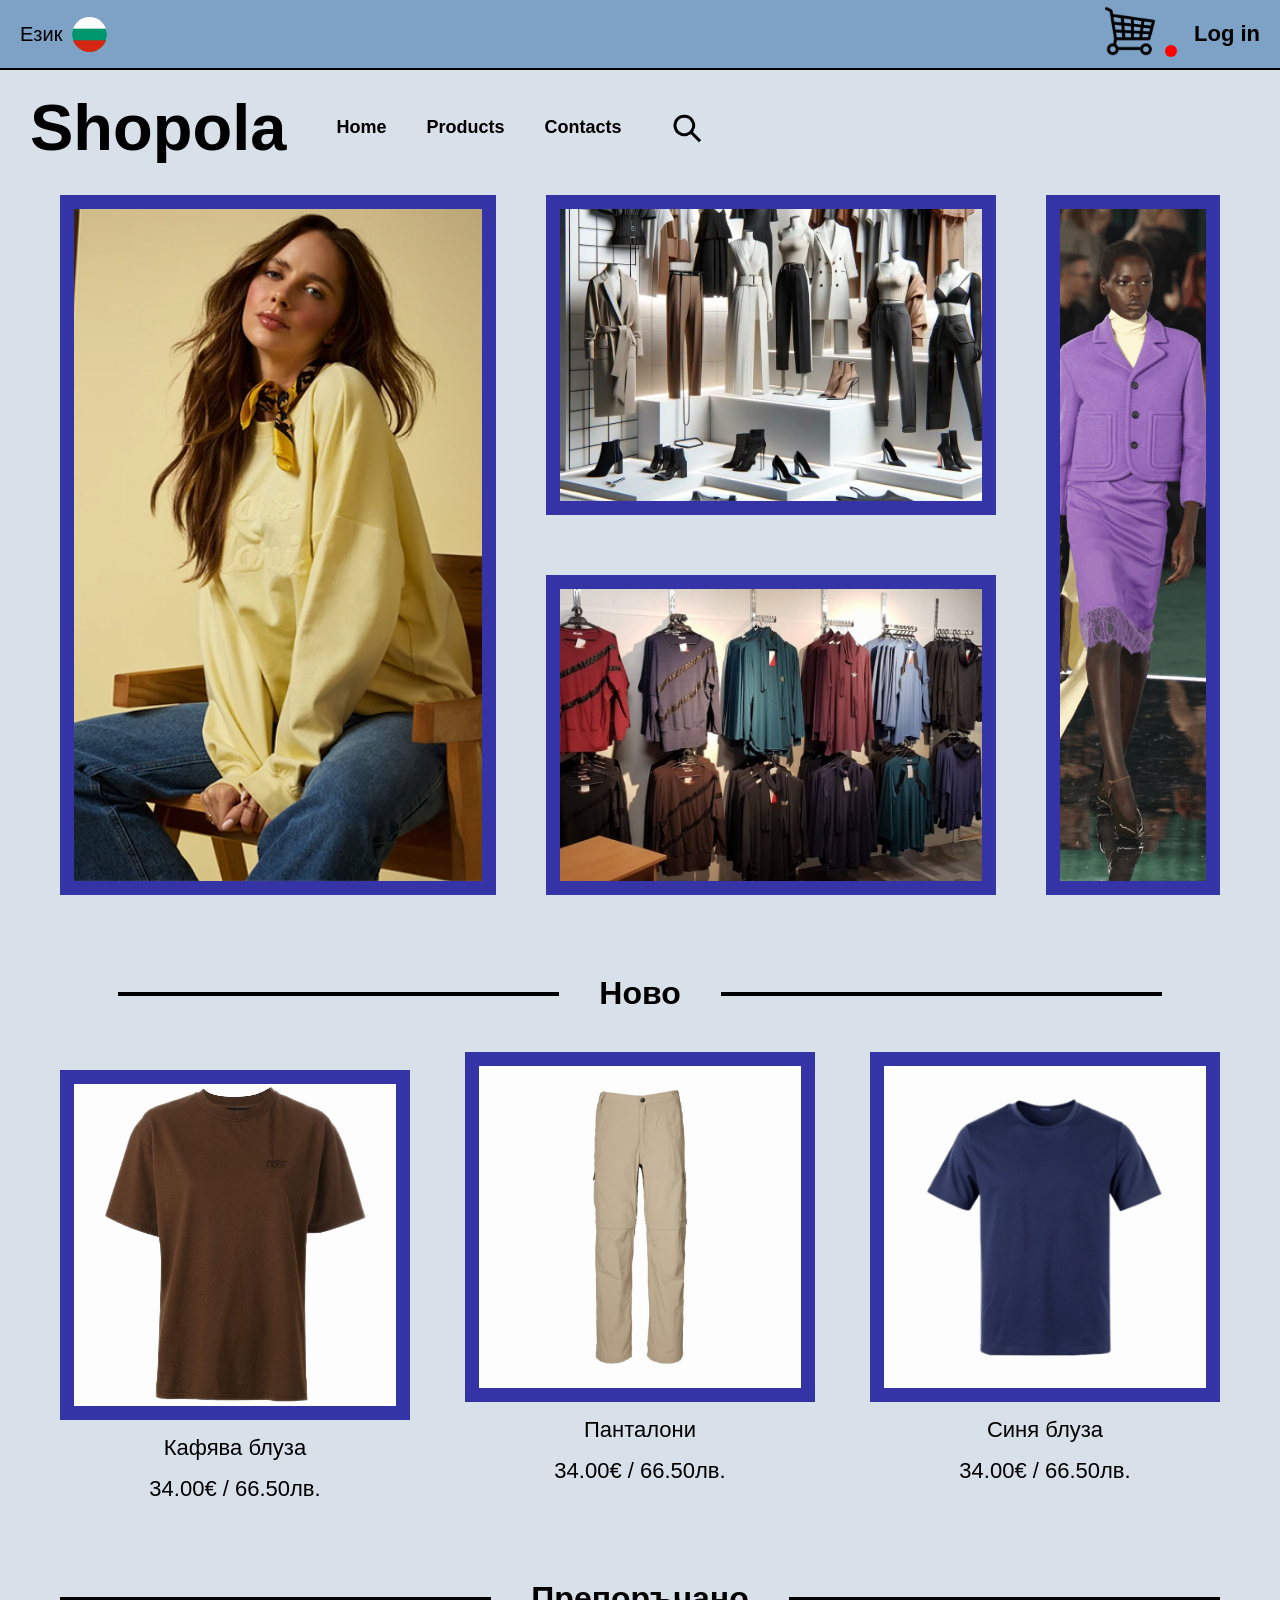
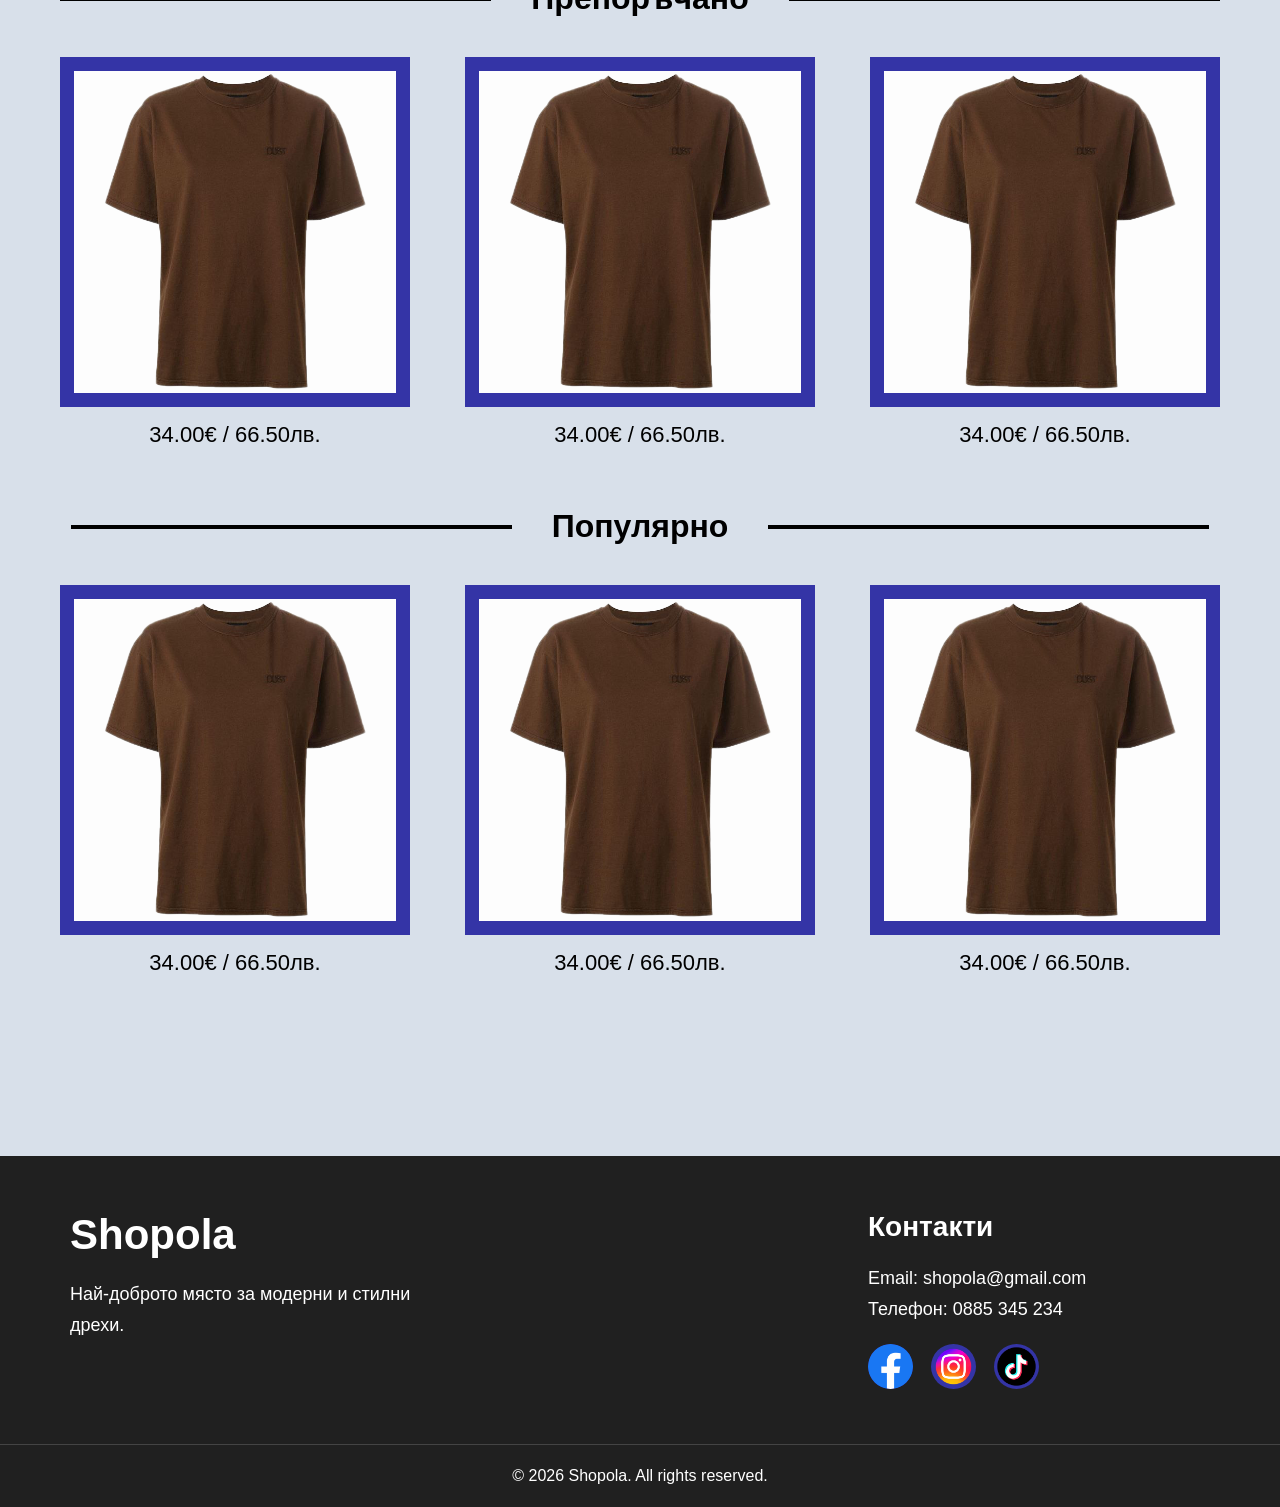
<file: index.html>
<!DOCTYPE html>
<html lang="en">
<head>
  <meta charset="UTF-8" />
  <meta name="viewport" content="width=device-width, initial-scale=1.0">
  <title>Shopola</title>
  <link rel="stylesheet" href="style.css"/>
</head>
<body>

  <!-- Top Bar -->
  <header class="top-bar">
    <div class="language">
      <span>Език</span>
      <img src="Flag_of_Bulgaria.svg" alt="flag">
    </div>

    <div class="cart-login">
      
<div class="cart-container">
    <button class="cart-btn">
        <img class="imq" src="r.png" alt="Количка">
        <span class="cart-dot"></span>
    </button>

    <div class="cart-ui">
        <h3>Shopping Cart</h3>
        <p>Твойте продукти ще се появяват тук</p>
        <b><span>Log in</span></b>
    </div>
</div>
<b><span>Log in</span></b>

  </header>

  <!-- Navigation -->
  <nav class="navbar">
    <h1 class="logo">Shopola</h1>

    <ul class="nav-links">
      <li><a href="Index.html">Home</a></li>
      <li><a href="#products">Products</a></li>
      <li><a href="Contacts.html">Contacts</a></li>
    </ul>

    <div class="search-box">
      <a><img src="eee.png"   alt=""></a>
    </div>
  </nav>

  <!-- Main Section -->
  <section class="gallery">

    <!-- Left Large Image -->
    <div class="large-image frame">
      <img src="adada.png" alt="fashion model">
    </div>

    <!-- Middle Column -->
    <div class="middle-column">
      <div class="small-image frame">
        <img src="g.png" alt="clothes display">
      </div>

      <div class="small-image frame">
        <img src="p.png" alt="store clothes">
      </div>
    </div>

    <!-- Right Tall Image -->
    <div class="tall-image frame">
      <img src="q.png" alt="runway fashion">
    </div>

  </section>


  <!-- CATALOG -->

<section id="products" class="catalog">

  <!-- ROW 1 -->
  <div class="catalog-title">
    <div class="line"></div>
    <h2>Ново</h2>
    <div class="line"></div>
  </div>

  <div class="products-row">

    <div class="product-card">
      <a href="Product.html" class="product-card">

  <div class="product-image">
    <img src="ff.png" alt="">
  </div>
<p>Кафява блуза</p>
  <p>34.00€ / 66.50лв.</p> 
  

</a>
    </div>

    <div class="product-card">
      <div class="product-image">
        <img src="1739366.png" alt="">
      </div>
      <p>Панталони</p>
      <p>34.00€ / 66.50лв.</p>
    </div>

    <div class="product-card">
      <div class="product-image">
        <img src="shirt.png" alt="">
      </div>
      <p>Синя блуза</p>
      <p>34.00€ / 66.50лв.</p>
    </div>

  </div>

  <!-- ROW 2 -->
  <div class="catalog-title">
    <div class="line"></div>
    <h2>Препоръчано</h2>
    <div class="line"></div>
  </div>

  <div class="products-row">

    <div class="product-card">
      <div class="product-image">
        <img src="ff.png" alt="">
      </div>
      <p>34.00€ / 66.50лв.</p>
    </div>

    <div class="product-card">
      <div class="product-image">
        <img src="ff.png" alt="">
      </div>
      <p>34.00€ / 66.50лв.</p>
    </div>

    <div class="product-card">
      <div class="product-image">
        <img src="ff.png" alt="">
      </div>
      <p>34.00€ / 66.50лв.</p>
    </div>

  </div>

  <!-- ROW 3 -->
  <div class="catalog-title">
    <div class="line"></div>
    <h2>Популярно</h2>
    <div class="line"></div>
  </div>

  <div class="products-row">

    <div class="product-card">
      <div class="product-image">
        <img src="ff.png" alt="">
      </div>
      <p>34.00€ / 66.50лв.</p>
    </div>

    <div class="product-card">
      <div class="product-image">
        <img src="ff.png" alt="">
      </div>
      <p>34.00€ / 66.50лв.</p>
    </div>

    <div class="product-card">
      <div class="product-image">
        <img src="ff.png" alt="">
      </div>
      <p>34.00€ / 66.50лв.</p>
    </div>

  </div>

</section>


</section>


<!-- FOOTER -->

<footer class="footer">

  <div class="footer-container">

    <!-- LEFT -->

    <div class="footer-section">

      <h2>Shopola</h2>

      <p>
        Най-доброто място за модерни
        и стилни дрехи.
      </p>

    </div>

    <!-- MIDDLE -->


    <!-- RIGHT -->

    <div class="footer-section">

      <h3>Контакти</h3>

      <p>Email: shopola@gmail.com</p>

      <p>Телефон: 0885 345 234</p>

      <div class="socials">

        <a href="#"><img src="uu.png" alt=""></a>

        <a href="#"><img src="qw.png" alt=""></a>

        <a href="#"><img src="o.png" alt=""></a>

      </div>

    </div>

  </div>

  <!-- BOTTOM -->

  <div class="footer-bottom">
    © 2026 Shopola. All rights reserved.
  </div>

</footer>









</body>
</html>
</file>
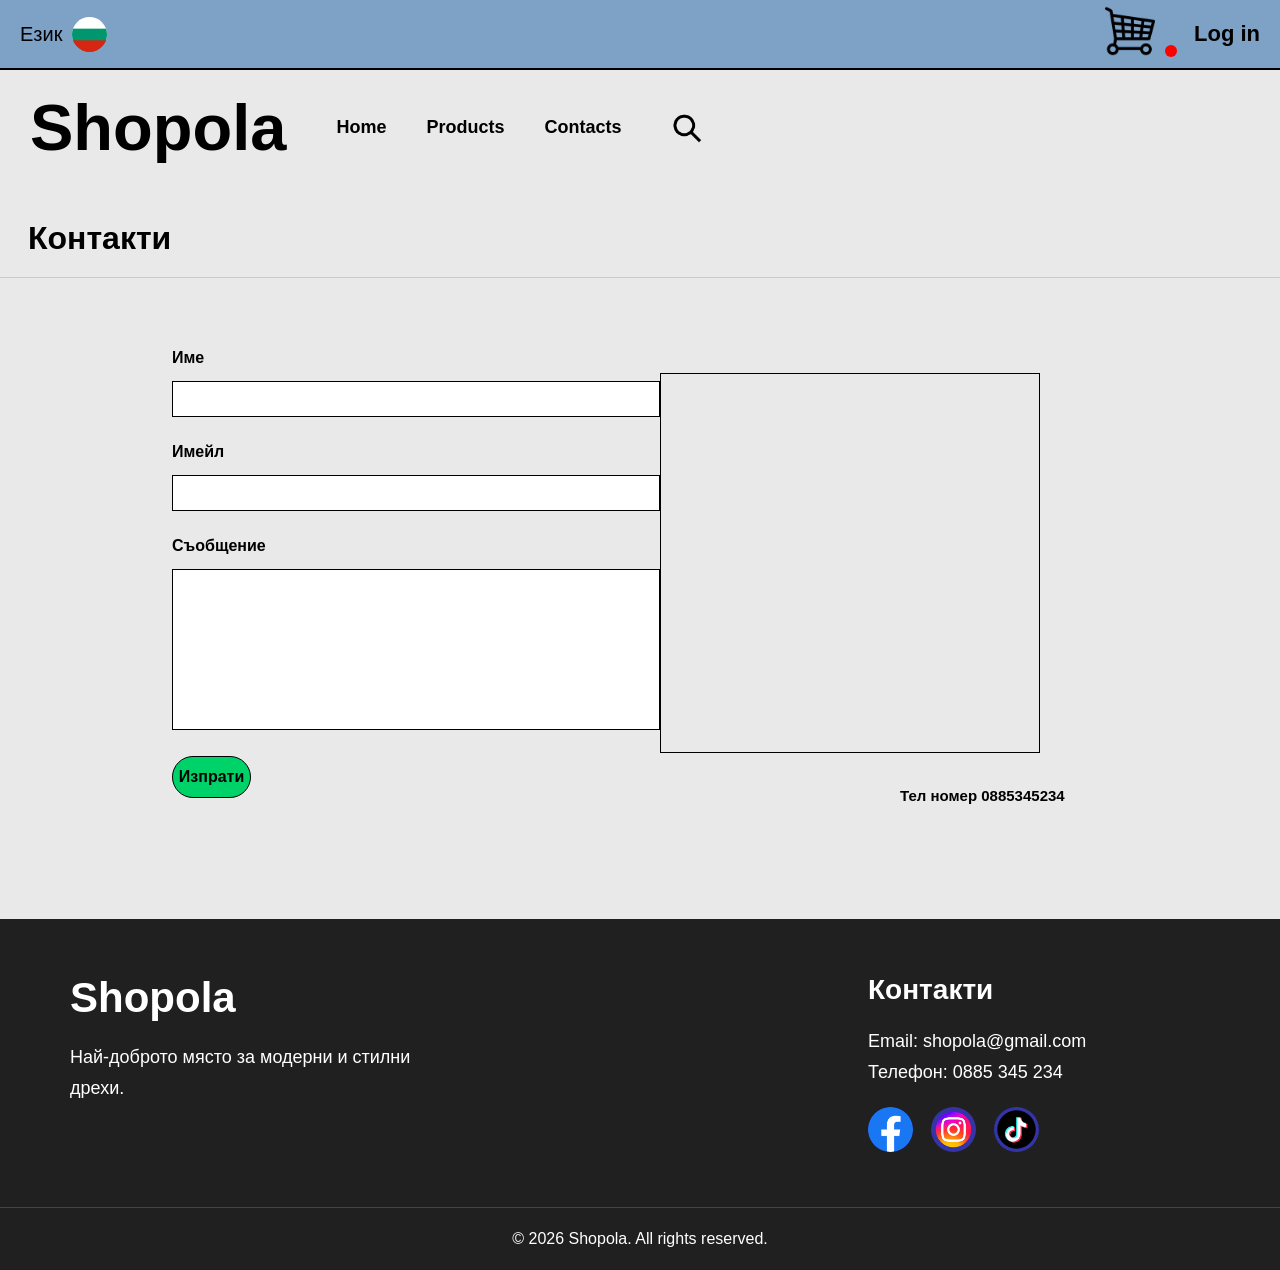
<file: Contacts.html>
<!DOCTYPE html>
<html lang="bg">
<head>
  <meta charset="UTF-8">
  <meta name="viewport" content="width=device-width, initial-scale=1.0">
  <title>Контакти</title>
  <link rel="stylesheet" href="contacts.css">
</head>
<body>

<!-- TOP BAR -->

<header class="top-bar">

  <div class="language">
    <span>Език</span>
    <img src="Flag_of_Bulgaria.svg" alt="">
  </div>

    <div class="cart-login">
      
<div class="cart-container">
    <button class="cart-btn">
        <img class="imq" src="r.png" alt="Количка">
        <span class="cart-dot"></span>
    </button>

    <div class="cart-ui">
        <h3>Shopping Cart</h3>
        <p>Твойте продукти ще се появяват тук</p>
        <b><span>Log in</span></b>
    </div>
</div>
<b><span>Log in</span></b>

</header>

<!-- NAVBAR -->

<nav class="navbar">

  <h1 class="logo">Shopola</h1>

  <ul class="nav-links">
    <li><a href="index.html">Home</a></li>
    <li><a href="index.html#products">Products</a></li>
    <li><a href="contacts.html">Contacts</a></li>
  </ul>

  <div class="search-box">
      <a><img src="eee.png"   alt=""></a>
    </div>

</nav>










  <!-- PAGE TITLE -->
  <h2 class="page-title">Контакти</h2>

  <div class="line"></div>

  <!-- CONTACT SECTION -->
  <section class="contact-container">

    <!-- LEFT SIDE -->
    <div class="contact-form">

      <label>Име</label>
      <input type="text" class="a">

      <label>Имейл</label>
      <input type="email" class="a">

      <label>Съобщение</label>
      <textarea name="Съобщение"  style="resize:none;"></textarea>

      <button>Изпрати</button>

    </div>

    <!-- RIGHT SIDE -->
    <div class="map-section">

      <div class="map-frame">

    <iframe src="https://www.google.com/maps/embed?pb=!1m18!1m12!1m3!1d1243.9356413886517!2d24.796047470811157!3d42.13756921805866!2m3!1f0!2f0!3f0!3m2!1i1024!2i768!4f13.1!3m3!1m2!1s0x14acd13a2528427f%3A0xfdadccea688744ef!2z0KHRgNC10LTQvdC-INGD0YfQuNC70LjRidC1IOKAntCU0LjQvNC40YLRitGAINCc0LDRgtC10LLRgdC60LjigJw!5e0!3m2!1sbg!2sbg!4v1779971863004!5m2!1sbg!2sbg" width="600" height="450" allowfullscreen="" loading="lazy" referrerpolicy="no-referrer-when-downgrade"
    allowfullscreen=""
    loading="lazy"
    referrerpolicy="no-referrer-when-downgrade">
  </iframe>

</div>
      <p class="phone-number">Тел номер 0885345234</p>

    </div>

  </section>



<!-- FOOTER -->

<footer class="footer">

  <div class="footer-container">

    <!-- LEFT -->

    <div class="footer-section">

      <h2>Shopola</h2>

      <p>
        Най-доброто място за модерни
        и стилни дрехи.
      </p>

    </div>

    <!-- MIDDLE -->


    <!-- RIGHT -->

    <div class="footer-section">

      <h3>Контакти</h3>

      <p>Email: shopola@gmail.com</p>

      <p>Телефон: 0885 345 234</p>

      <div class="socials">

        <a href="#"><img src="uu.png" alt=""></a>

        <a href="#"><img src="qw.png" alt=""></a>

        <a href="#"><img src="o.png" alt=""></a>

      </div>

    </div>

  </div>

  <!-- BOTTOM -->

  <div class="footer-bottom">
    © 2026 Shopola. All rights reserved.
  </div>

</footer>



</body>
</html>
</file>
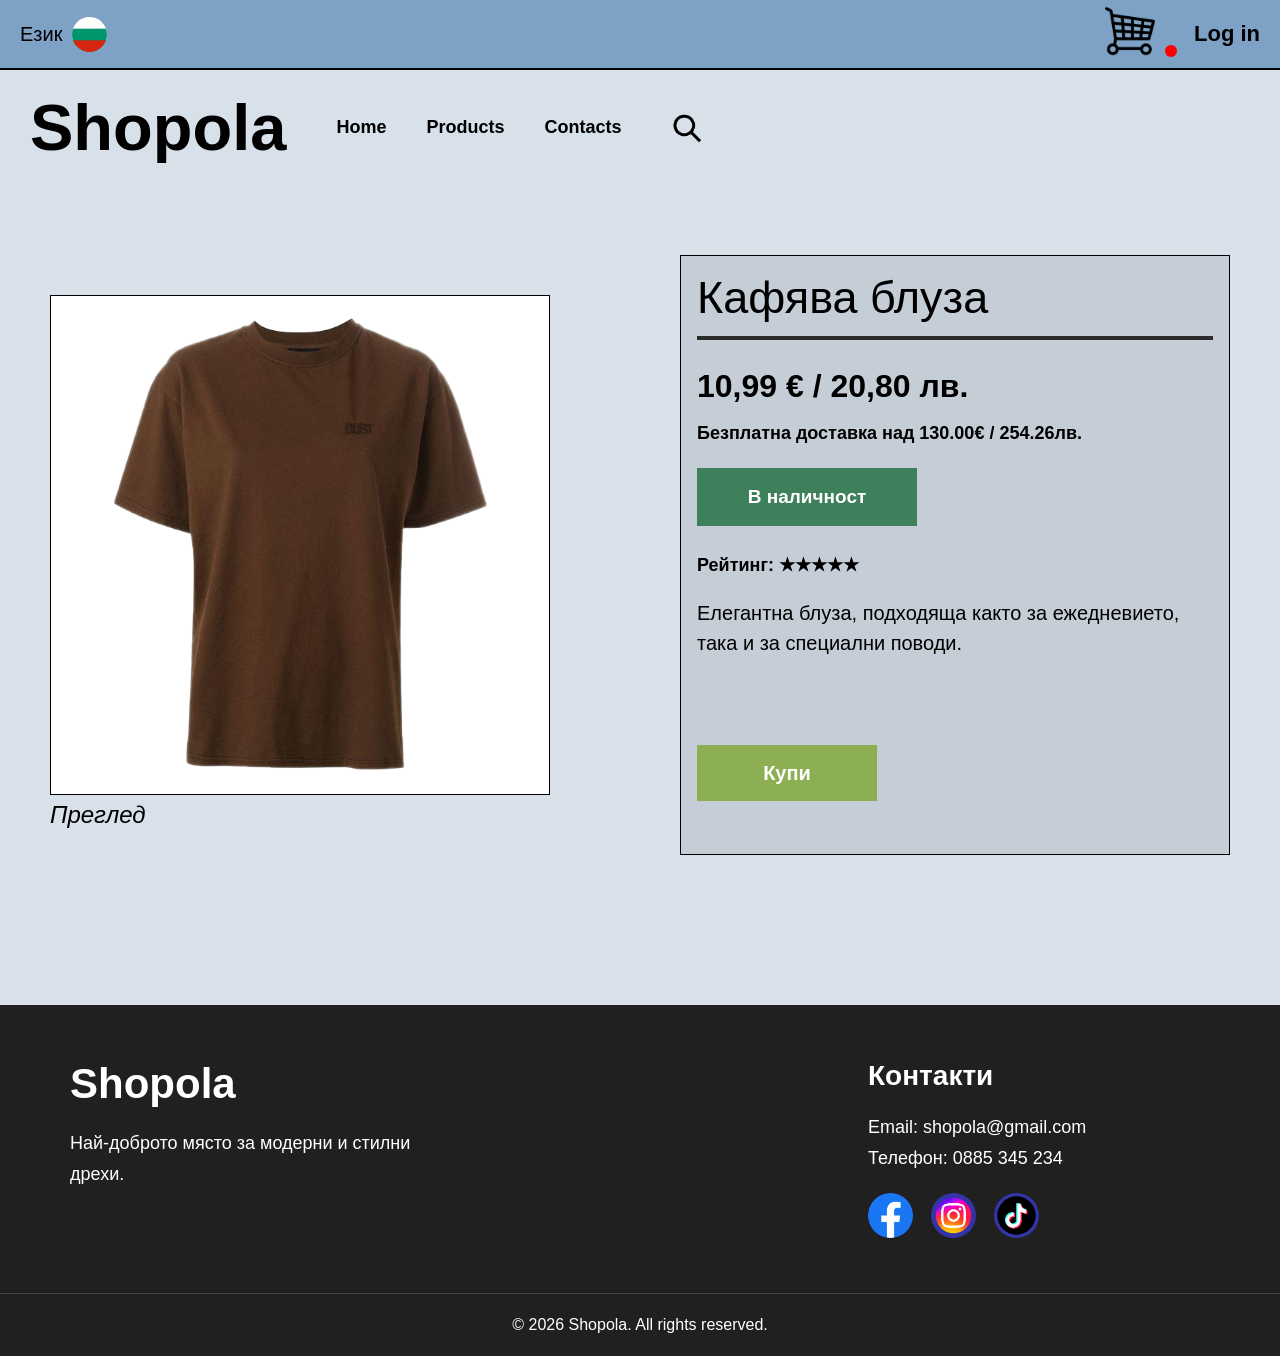
<file: Product.html>
<!DOCTYPE html>
<html lang="bg">
<head>
  <meta charset="UTF-8">
  <meta name="viewport" content="width=device-width, initial-scale=1.0">
  <title>Product Preview</title>
  <link rel="stylesheet" href="Products.css">
</head>
<body>

<!-- TOP BAR -->

<header class="top-bar">

  <div class="language">
    <span>Език</span>
    <img src="Flag_of_Bulgaria.svg" alt="">
  </div>

    <div class="cart-login">
      
<div class="cart-container">
    <button class="cart-btn">
        <img class="imq" src="r.png" alt="Количка">
        <span class="cart-dot"></span>
    </button>

    <div class="cart-ui">
        <h3>Shopping Cart</h3>
        <p>Твойте продукти ще се появяват тук</p>
        <b><span>Log in</span></b>
    </div>
</div>
<b><span>Log in</span></b>
</header>

<!-- NAVBAR -->

<nav class="navbar">

  <h1 class="logo">Shopola</h1>

  <ul class="nav-links">
    <li><a href="index.html">Home</a></li>
    <li><a href="index.html#products">Products</a></li>
    <li><a href="contacts.html">Contacts</a></li>
  </ul>

  <div class="search-box">
      <a><img src="eee.png"   alt=""></a>
    </div>
</nav>




  <!-- PRODUCT PREVIEW -->

  <section class="product-view">

    <!-- LEFT SIDE -->

    <div class="preview-left">

      <div class="preview-image-box">
        <img src="ff.png" alt="">
      </div>

      <a href="#imageModal" class="preview-text">Преглед</a>

    </div>

    <!-- RIGHT SIDE -->

    <div class="preview-right">

      <h2 class="j">Кафява блуза</h2>

      <div class="preview-line"></div>

      <h2 class="n">10,99 € / 20,80 лв.</h2>

      <h3>Безплатна доставка над 130.00€ / 254.26лв.</h3>

      <div class="stock-btn">
        В наличност
      </div>

      <h4>Рейтинг: ★★★★★</h4>

      <p class="preview-description">
        Елегантна блуза, подходяща както за ежедневието,
        така и за специални поводи.
      </p>

      <button class="buy-btn">Купи</button>


    </div>

  </section>


<!-- FOOTER -->

<footer class="footer">

  <div class="footer-container">

    <!-- LEFT -->

    <div class="footer-section">

      <h2>Shopola</h2>

      <p>
        Най-доброто място за модерни
        и стилни дрехи.
      </p>

    </div>

    <!-- MIDDLE -->



    <!-- RIGHT -->

    <div class="footer-section">

      <h3>Контакти</h3>

      <p>Email: shopola@gmail.com</p>

      <p>Телефон: 0885 345 234</p>

      <div class="socials">

        <a href="#"><img src="uu.png" alt=""></a>

        <a href="#"><img src="qw.png" alt=""></a>

        <a href="#"><img src="o.png" alt=""></a>


      </div>

    </div>

  </div>

  <!-- BOTTOM -->

  <div class="footer-bottom">
    © 2026 Shopola. All rights reserved.
  </div>

</footer>


<!-- IMAGE PREVIEW MODAL -->

<div id="imageModal" class="modal">

  <a href="#" class="close">&times;</a>

  <img src="ff.png" alt="">

</div>



</body>
</html>
</file>
<file: style.css>
html{
  scroll-behavior:smooth;
}


*{
  margin:0;
  padding:0;
  box-sizing:border-box;
  font-family:Arial, Helvetica, sans-serif;
}

body{
  background:#d8e0ea;
}

/* TOP BAR */

.top-bar{
  background:#7ea1c6;
  height:70px;
  display:flex;
  align-items:center;
  justify-content:space-between;
  padding:0 20px;
  border-bottom:2px solid #000000;
}

.language{
  display:flex;
  align-items:center;
  gap:10px;
  font-size:20px;
}

.language img{
  width:35px;
  height:35px;
  border-radius:50%;
  object-fit:cover;
}

.cart-login{
  display:flex;
  align-items:center;
  gap:15px;
  font-size:22px;
  margin-left: auto;
}

.imq{
height: 8%;
    width: 8%;
    margin-left: auto;
    margin-right: 24px;
}

.cart-login i{
  font-size:35px;
  margin-left: auto;
}

/* NAVBAR */

.navbar{
  display:flex;
  align-items:center;
  padding:20px 30px;
  gap:50px;
}

.logo{
  font-size:65px;
  font-weight:900;
}

.nav-links{
  display:flex;
  list-style:none;
  gap:40px;
}

.nav-links a{
  text-decoration:none;
  color:black;
  font-size:18px;
  font-weight:600;
}

.search-box img{
  padding-left:1px;
  height:30px;
  display:flex;
  align-items:center;
}

.search-box i{
  font-size:40px;
  cursor:pointer;
}

/* GALLERY */

.gallery{
  display:flex;
  gap:50px;
  padding:10px 60px 40px;
  align-items:flex-start;
}

/* IMAGE FRAME */

.frame{
  border:14px solid #3434a6;
  background:#3434a6;
}

.frame img{
  display:block;
  width:100%;
  height:100%;
  object-fit:cover;
}

/* LEFT IMAGE */

.large-image{
  width:900px;
  height:700px;
}

/* MIDDLE COLUMN */

.middle-column{
  display:flex;
  flex-direction:column;
  gap:60px;
}

.small-image{
  width:450px;
  height:320px;
}

/* RIGHT IMAGE */

.tall-image{
  width:340px;
  height:700px;
}

/* RESPONSIVE */

@media(max-width:1100px){

  .gallery{
    flex-direction:column;
    align-items:center;
  }

  .navbar{
    flex-wrap:wrap;
  }

}

@media(max-width:700px){

  .logo{
    font-size:45px;
  }

  .nav-links{
    gap:20px;
  }

  .large-image{
    width:100%;
    height:auto;
  }

  .small-image,
  .tall-image{
    width:100%;
    height:auto;
  }

}

/* CATALOG */

.catalog{
  padding:40px 60px;
  background:#d8e0ea;
}

/* TITLE */

.catalog-title{
  display:flex;
  align-items:center;
  justify-content:center;
  gap:40px;
  margin-bottom:40px;
}

.catalog-title h2{
  font-size:32px;
  font-weight:800;
}

.catalog-title .line{
  width:38%;
  height:4px;
  background:black;
}

/* PRODUCTS ROW */

.products-row{
  display:flex;
  justify-content:space-between;
  margin-bottom:60px;
}

/* PRODUCT CARD */

.product-card{
  text-align:center;
  a { color: inherit; } 
}


.product-card a{
  a { color: inherit; } 
  text-decoration: none;
  padding: 1px;
}



.product-image{
  width:350px;
  height:350px;
  border:14px solid #3434a6;
  background:#fdfdfd;
  overflow:hidden;
}

.product-image img{
  width:100%;
  height:100%;
  object-fit:cover;
}

.product-card p{
  margin-top:15px;
  font-size:22px;
}

/* RESPONSIVE */

@media(max-width:1000px){

  .products-row{
    flex-wrap:wrap;
    justify-content:center;
    gap:40px;
  }

}

@media(max-width:600px){

  .catalog-title{
    gap:15px;
  }

  .catalog-title .line{
    width:25%;
  }

  .catalog-title h2{
    font-size:24px;
  }

}



/* FOOTER */

.footer{
  background:#202020;
  color:white;
  margin-top:80px;
}

/* CONTAINER */

.footer-container{
  display:flex;
  justify-content:space-between;
  padding:55px 70px;
  gap:40px;
}

/* SECTIONS */

.footer-section{
  width:30%;
}

.footer-section h2{
  font-size:42px;
  margin-bottom:20px;
}

.footer-section h3{
  font-size:28px;
  margin-bottom:20px;
}

.footer-section p{
  font-size:18px;
  line-height:1.7;
}

/* LINKS */

.footer-section ul{
  list-style:none;
}

.footer-section ul li{
  margin-bottom:14px;
}

.footer-section ul li a{
  text-decoration:none;
  color:white;
  font-size:18px;
  transition:0.3s;
}

.footer-section ul li a:hover{
  color:#7ea1c6;
}

/* SOCIALS */

.socials{
  display:flex;
  gap:18px;
  margin-top:20px;
}

.socials img{
  width:45px;
  height:45px;
  background:#3434a6;
  border-radius:50%;
  display:flex;
  align-items:center;
  justify-content:center;
  color:white;
  text-decoration:none;
  font-size:20px;
  transition:0.3s;
}

.socials a:hover{
  transform:translateY(-5px);
  background:#7ea1c6;
}

/* BOTTOM */

.footer-bottom{
  text-align:center;
  padding:22px;
  border-top:1px solid #444;
  font-size:16px;
}

/* RESPONSIVE */

@media(max-width:900px){

  .footer-container{
    flex-direction:column;
  }

  .footer-section{
    width:100%;
  }

}


@media(max-width:1000px){

  .products-row{
    display:flex;
    flex-wrap:nowrap;
    overflow-x:auto;
    gap:20px;
    justify-content:flex-start;
    padding-bottom:10px;
  }

  .product-card{
    flex:0 0 auto;
  }

}

.cart-container {
    position: relative;
    display: inline-block;
}

.cart-btn {
    position: relative;
    background: none;
    border: none;
    cursor: pointer;
    padding: 0;
}

.imq {
    width: 50px;
    height: 50px;
}

/* Red dot */
.cart-dot {
    position: absolute;
    bottom: 2px;
    right: 2px;
    width: 12px;
    height: 12px;
    background: red;
    border-radius: 50%;
}

/* Hidden cart */
.cart-ui {
    display: none;
    position: absolute;
    top: 60px;
    right: 0;
    width: 250px;
    background: white;
    border: 1px solid #ccc;
    padding: 15px;
    box-shadow: 0 4px 12px rgba(0,0,0,.15);
}

/* Show cart when hovering */
.cart-container:hover .cart-ui {
    display: block;
}
</file>
<file: contacts.css>
/* TOP BAR */

.top-bar{
  background:#7ea1c6;
  height:70px;
  display:flex;
  align-items:center;
  justify-content:space-between;
  padding:0 20px;
  border-bottom:2px solid #000000;
}

.imq{
height: 8%;
    width: 8%;
    margin-left: auto;
    margin-right: 24px;
}

.cart-login i{
  font-size:35px;
  margin-left: auto;
}


.language{
  display:flex;
  align-items:center;
  gap:10px;
  font-size:20px;
}

.language img{
  width:35px;
  height:35px;
  border-radius:50%;
  object-fit:cover;
}

.cart-login{
  display:flex;
  align-items:center;
  gap:15px;
  font-size:22px;
}

.cart-login i{
  font-size:35px;
}

/* NAVBAR */

.navbar{
  display:flex;
  align-items:center;
  padding:20px 30px;
  gap:50px;
}

.logo{
  font-size:65px;
  font-weight:900;
}

.nav-links{
  display:flex;
  list-style:none;
  gap:40px;
}

.nav-links a{
  text-decoration:none;
  color:black;
  font-size:18px;
  font-weight:600;
}





*{
  margin:0;
  padding:0;
  box-sizing:border-box;
  font-family:Arial, Helvetica, sans-serif;
}

body{
  background:#e9e9e9;
}

/* TITLE */

.page-title{
  font-size:32px;
  font-weight:900;
  margin:35px 0 20px 28px;
}

.line{
  width:100%;
  height:1px;
  background:#c9c9c9;
}

/* MAIN CONTAINER */

.contact-container{
  display:flex;
  justify-content:space-between;
  align-items:flex-start;
  padding:35px 40px;
}

/* LEFT SIDE */

.contact-form{
  display:flex;
  flex-direction:column;
  width:600px;
  margin-top: 3%;
  margin-left: 132px;
}

.contact-form label{
  font-size:16px;
  font-weight:700;
  margin-bottom:14px;
}

.contact-form input{
  height:36px;
  border:1px solid black;
  background:#ffffff;
  margin-bottom:26px;
  padding:10px;
  font-size:20px;
  resize: none;
}

.contact-form textarea{
  height: 161px;
  border:1px solid black;
  background:#ffffff;
  resize: none;
  margin-bottom:26px;
  padding:10px;
  font-size:20px;
}

/* BUTTON */

.contact-form button{
  width:79px;
  height:42px;
  border-radius:30px;
  border:1px solid black;
  background:#00d26a;
  font-size:16px;
  font-weight:700;
  cursor:pointer;
}

/* RIGHT SIDE */

.map-frame iframe{
  width:380px;
  height:380px;
  margin-right: 200px;
  margin-top: 60px;
  border:1px solid #000000;
}

.phone-number{
    margin-top: 30px;
    margin-left: 240px;
  font-size:15px;
  margin-right: 60px;
  font-weight:700;
}

/* RESPONSIVE */

@media (max-width: 768px){

  /* NAVBAR */

  .navbar{
    flex-direction:column;
    gap:15px;
    padding:15px;
    text-align:center;
  }

  .logo{
    font-size:42px;
  }

  .nav-links{
    flex-wrap:wrap;
    justify-content:center;
    gap:20px;
  }

  .nav-links a{
    font-size:16px;
  }

  /* CONTACT LAYOUT */

  .contact-container{
    flex-direction:column;
    padding:20px;
    gap:30px;
  }

  .contact-form{
    width:100%;
    margin:0;
  }

  .contact-form input,
  .contact-form textarea{
    width:100%;
  }

  /* MAP */

  .map-section{
    width:100%;
  }

  .map-frame{
    width:100%;
  }

  .map-frame iframe{
    width:100%;
    height:300px;
    margin:0;
  }

  .phone-number{
    margin:15px 0 0 0;
    text-align:center;
  }

  /* BUTTON */

  .back-home-btn{
    margin:15px auto;
    display:block;
    width:fit-content;
    font-size:18px;
  }

  /* TOP BAR */

  .top-bar{
    padding:0 10px;
  }

  .language{
    font-size:16px;
  }

  .cart-login{
    font-size:16px;
  }

  .cart-login i{
    font-size:24px;
  }

  .imq{
    width:35px;
    height:35px;
    margin-right:10px;
  }

  /* FOOTER */

  .footer-container{
    flex-direction:column;
    padding:30px 20px;
    text-align:center;
  }

  .footer-section{
    width:100%;
  }

  .footer-section h2{
    font-size:30px;
  }

  .footer-section h3{
    font-size:22px;
  }

  .socials{
    justify-content:center;
  }

}




.back-home-btn{
  display:inline-block;
  margin:20px 0 0 30px;
  padding:12px 28px;
  background:#3434a6;
  color:white;
  text-decoration:none;
  font-size:22px;
  font-weight:700;
  border-radius:40px;
  border:4px solid black;
  transition:0.3s;
}

.back-home-btn:hover{
  background:#22227a;
  transform:scale(1.05);
}



.search-box img{
  padding-left:1px;
  height:30px;
  display:flex;
  align-items:center;
}



.search-box i{
  font-size:40px;
  cursor:pointer;
}



/* FOOTER */

.footer{
  background:#202020;
  color:white;
  margin-top:80px;
}

/* CONTAINER */

.footer-container{
  display:flex;
  justify-content:space-between;
  padding:55px 70px;
  gap:40px;
}

/* SECTIONS */

.footer-section{
  width:30%;
}

.footer-section h2{
  font-size:42px;
  margin-bottom:20px;
}

.footer-section h3{
  font-size:28px;
  margin-bottom:20px;
}

.footer-section p{
  font-size:18px;
  line-height:1.7;
}

/* LINKS */

.footer-section ul{
  list-style:none;
}

.footer-section ul li{
  margin-bottom:14px;
}

.footer-section ul li a{
  text-decoration:none;
  color:white;
  font-size:18px;
  transition:0.3s;
}

.footer-section ul li a:hover{
  color:#7ea1c6;
}

/* SOCIALS */

.socials{
  display:flex;
  gap:18px;
  margin-top:20px;

}

.socials img{
  width:45px;
  height:45px;
  background:#3434a6;
  border-radius:50%;
  display:flex;
  align-items:center;
  justify-content:center;
  color:white;
  text-decoration:none;
  font-size:20px;
  transition:0.3s;
}

.socials a:hover{
  transform:translateY(-5px);
  background:#7ea1c6;
}

/* BOTTOM */

.footer-bottom{
  text-align:center;
  padding:22px;
  border-top:1px solid #444;
  font-size:16px;
}

/* RESPONSIVE */

@media(max-width:900px){

  .footer-container{
    flex-direction:column;
  }

  .footer-section{
    width:100%;
  }

}


.cart-container {
    position: relative;
    display: inline-block;
}

.cart-btn {
    position: relative;
    background: none;
    border: none;
    cursor: pointer;
    padding: 0;
}

.imq {
    width: 50px;
    height: 50px;
}

/* Red dot */
.cart-dot {
    position: absolute;
    bottom: 2px;
    right: 2px;
    width: 12px;
    height: 12px;
    background: red;
    border-radius: 50%;
}

/* Hidden cart */
.cart-ui {
    display: none;
    position: absolute;
    top: 60px;
    right: 0;
    width: 250px;
    background: white;
    border: 1px solid #ccc;
    padding: 15px;
    box-shadow: 0 4px 12px rgba(0,0,0,.15);
}

/* Show cart when hovering */
.cart-container:hover .cart-ui {
    display: block;
}
</file>
<file: Products.css>
/* TOP BAR */

.top-bar{
  background:#7ea1c6;
  height:70px;
  display:flex;
  align-items:center;
  justify-content:space-between;
  padding:0 20px;
  border-bottom:2px solid #000000;
}

.language{
  display:flex;
  align-items:center;
  gap:10px;
  font-size:20px;
}

.language img{
  width:35px;
  height:35px;
  border-radius:50%;
  object-fit:cover;
}

.cart-login{
  display:flex;
  align-items:center;
  gap:15px;
  font-size:22px;
}

.cart-login i{
  font-size:35px;
}

.imq{
height: 8%;
    width: 8%;
    margin-left: auto;
    margin-right: 24px;
}

.cart-login i{
  font-size:35px;
  margin-left: auto;
}


.imq{
height: 8%;
    width: 8%;
    margin-left: auto;
    margin-right: 24px;
}

/* NAVBAR */

.navbar{
  display:flex;
  align-items:center;
  padding:20px 30px;
  gap:50px;
}

.logo{
  font-size:65px;
  font-weight:900;
}

.nav-links{
  display:flex;
  list-style:none;
  gap:40px;
}

.nav-links a{
  text-decoration:none;
  color:black;
  font-size:18px;
  font-weight:600;
}




*{
  margin:0;
  padding:0;
  box-sizing:border-box;
  font-family:Arial, Helvetica, sans-serif;
}

body{
  background:oklab(90.35600000000001% -0.00448 -0.01565);
}

/* PRODUCT VIEW */

.product-view{
  padding:70px 50px;
  display:flex;
  justify-content:center;
  align-items:flex-start;
  gap:35px;
}

/* LEFT SIDE */

.preview-left{
  display:flex;
  flex-direction:column;
}

.preview-image-box{
  width:500px;
  border: 1px solid #000000;
  height:500px;
  background:white;
  padding:18px;
  margin-right: 95px;
  margin-top: 40px;
}

.preview-image-box img{
  width:100%;
  height:100%;
  object-fit:cover;
}

.preview-text{
  font-size:24px;
  font-style:italic;
  margin-top:6px;
}

/* RIGHT SIDE */

.preview-right{
  width:600px;
  height:600px;
  background:oklab(84.48400000000001% -0.00493 -0.01458);;
  padding:16px;
  border: 1px solid black;
}

.j{
  font-size:45px;
  font-weight:200;
  margin-bottom:12px;
}

.preview-line{
  width:100%;
  height:4px;
  background:#2b2b2b;
  margin-bottom:28px;
}

.n{
  font-size:32px;
  font-weight:700;
  margin-bottom:18px;
}

.preview-right h3{
  font-size:18px;
  margin-bottom:24px;
}

/* STOCK */

.stock-btn{
  width:220px;
  background:#3d805b;
  color:white;
  font-size:19px;
  font-weight:700;
  text-align:center;
  padding:18px 0;
  margin-bottom:28px;
}

/* RATING */

.preview-right h4{
  font-size:18px;
  margin-bottom:22px;
}

/* DESCRIPTION */

.preview-description{
  font-size:20px;
  line-height:1.5;
  margin-bottom:37px;
}

/* BUY BUTTON */

.buy-btn{
  width:180px;
  height:56px;
  border:none;
  background:#8caf53;
  color:white;
  font-size:20px;
  font-weight:630;
  cursor:pointer;
  margin-bottom:40px; 
  margin-top: 50px;
}


/* RESPONSIVE */

@media(max-width:1150px){

  .product-view{
    flex-direction:column;
    align-items:center;
  }

}

/* MOBILE FIXES */

@media (max-width: 768px){

  /* TOP BAR */

  .top-bar{
    padding:10px;
    height:auto;
  }

  .language{
    font-size:16px;
  }

  .language img{
    width:25px;
    height:25px;
  }

  .cart-login{
    font-size:16px;
  }

  .cart-login i{
    font-size:24px;
  }

  .imq{
    width:35px;
    height:35px;
    margin-right:10px;
  }

  /* NAVBAR */

  .navbar{
    flex-direction:column;
    gap:15px;
    padding:15px;
    text-align:center;
  }

  .logo{
    font-size:42px;
  }

  .nav-links{
    flex-wrap:wrap;
    justify-content:center;
    gap:20px;
  }

  .nav-links a{
    font-size:16px;
  }

  /* PRODUCT LAYOUT */

  .product-view{
    flex-direction:column;
    padding:20px;
    gap:20px;
  }

  .preview-left{
    width:100%;
  }

  .preview-image-box{
    width:100%;
    height:auto;
    margin-right:0;
    padding:10px;
  }

  .preview-image-box img{
    width:100%;
    height:auto;
  }

  .preview-right{
    width:100%;
  }

  .preview-right h1{
    font-size:38px;
  }

  .preview-right h2{
    font-size:28px;
  }

  .preview-right h3{
    font-size:16px;
  }

  .preview-right h4{
    font-size:18px;
  }

  .preview-description{
    font-size:16px;
  }

  .stock-btn{
    width:100%;
    font-size:20px;
  }

  .buy-btn{
    width:100%;
    height:60px;
    font-size:28px;
    margin-top:20px;
  }

  /* FOOTER */

  .footer-container{
    flex-direction:column;
    text-align:center;
    padding:30px 20px;
  }

  .footer-section{
    width:100%;
  }

  .footer-section h2{
    font-size:30px;
  }

  .footer-section h3{
    font-size:22px;
  }

  .socials{
    justify-content:center;
  }

}




.search-box img{
  padding-left:1px;
  height:30px;
  display:flex;
  align-items:center;
}


.search-box i{
  font-size:40px;
  cursor:pointer;
}



/* FOOTER */

.footer{
  background:#202020;
  color:white;
  margin-top:80px;
}

/* CONTAINER */

.footer-container{
  display:flex;
  justify-content:space-between;
  padding:55px 70px;
  gap:40px;
}

/* SECTIONS */

.footer-section{
  width:30%;
}

.footer-section h2{
  font-size:42px;
  margin-bottom:20px;
}

.footer-section h3{
  font-size:28px;
  margin-bottom:20px;
}

.footer-section p{
  font-size:18px;
  line-height:1.7;
}

/* LINKS */

.footer-section ul{
  list-style:none;
}

.footer-section ul li{
  margin-bottom:14px;
}

.footer-section ul li a{
  text-decoration:none;
  color:white;
  font-size:18px;
  transition:0.3s;
}

.footer-section ul li a:hover{
  color:#7ea1c6;
}

/* SOCIALS */

.socials{
  display:flex;
  gap:18px;
  margin-top:20px;
}

.socials img{
  width:45px;
  height:45px;
  background:#3434a6;
  border-radius:50%;
  display:flex;
  align-items:center;
  justify-content:center;
  color:white;
  text-decoration:none;
  font-size:20px;
  transition:0.3s;
}

.socials a:hover{
  transform:translateY(-5px);
  background:#7ea1c6;
}

/* BOTTOM */

.footer-bottom{
  text-align:center;
  padding:22px;
  border-top:1px solid #444;
  font-size:16px;
}

/* RESPONSIVE */

@media(max-width:900px){

  .footer-container{
    flex-direction:column;
  }

  .footer-section{
    width:100%;
  }

}

.cart-container {
    position: relative;
    display: inline-block;
}

.cart-btn {
    position: relative;
    background: none;
    border: none;
    cursor: pointer;
    padding: 0;
}

.imq {
    width: 50px;
    height: 50px;
}

/* Red dot */
.cart-dot {
    position: absolute;
    bottom: 2px;
    right: 2px;
    width: 12px;
    height: 12px;
    background: red;
    border-radius: 50%;
}

/* Hidden cart */
.cart-ui {
    display: none;
    position: absolute;
    top: 60px;
    right: 0;
    width: 250px;
    background: white;
    border: 1px solid #ccc;
    padding: 15px;
    box-shadow: 0 4px 12px rgba(0,0,0,.15);
}

/* Show cart when hovering */
.cart-container:hover .cart-ui {
    display: block;
}





/* PREVIEW LINK */

.preview-text{
  cursor:pointer;
  text-decoration:none;
  color:black;
}

/* MODAL */

.modal{
  display:none;

  position:fixed;
  top:0;
  left:0;

  width:100%;
  height:100%;

  justify-content:center;
  align-items:center;

  background:rgba(0,0,0,0.6);
  backdrop-filter:blur(8px);

  z-index:9999;
}

/* OPEN MODAL */

.modal:target{
  display:flex;
}

/* IMAGE */

.modal img{
  max-width: 2300px;
  max-height:2400px;

  border:9px solid white;
  background:white;
}

/* CLOSE BUTTON */

.close{
  position:absolute;
  top:20px;
  right:30px;

  color:white;
  text-decoration:none;
  font-size:60px;
  font-weight:bold;
}
</file>
